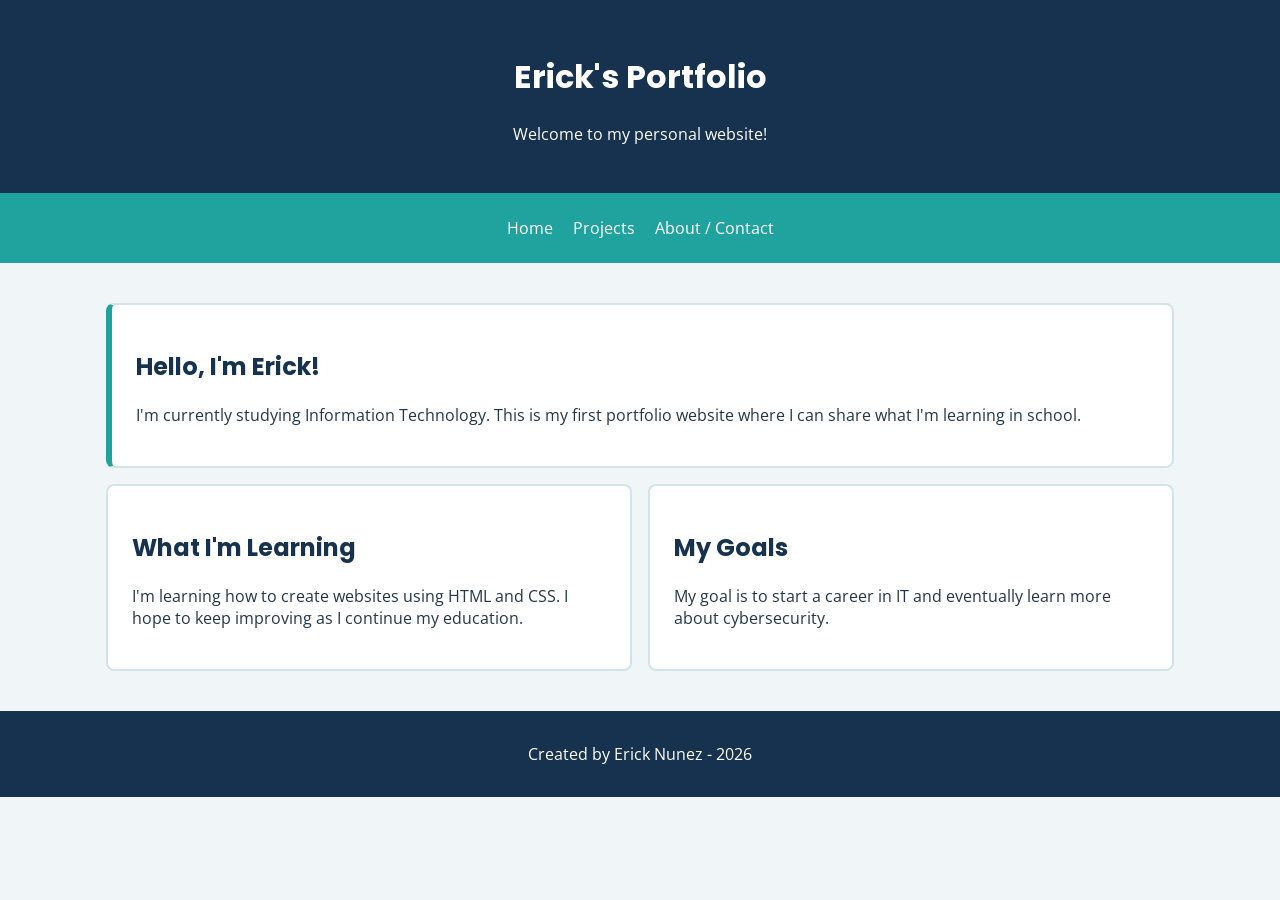
<file: index.html>
<!DOCTYPE html>
<html lang="en">
<head>
    <meta charset="UTF-8">
    <meta name="viewport" content="width=device-width, initial-scale=1.0">
    <title>Home - Erick's Portfolio</title>
    <link rel="stylesheet" href="styles.css">
</head>
<body>

<header>
    <h1>Erick's Portfolio</h1>
    <p>Welcome to my personal website!</p>
</header>

<nav>
    <a href="index.html">Home</a>
    <a href="projects.html">Projects</a>
    <a href="about.html">About / Contact</a>
</nav>

<main>
    <section id="welcome">
        <h2>Hello, I'm Erick!</h2>
        <p>
            I'm currently studying Information Technology.
            This is my first portfolio website where I
            can share what I'm learning in school.
        </p>
    </section>

    <section>
        <h2>What I'm Learning</h2>
        <p>
            I'm learning how to create websites using
            HTML and CSS. I hope to keep improving
            as I continue my education.
        </p>
    </section>

    <section>
        <h2>My Goals</h2>
        <p>
            My goal is to start a career in IT
            and eventually learn more about
            cybersecurity.
        </p>
    </section>
</main>

<footer>
    <p>Created by Erick Nunez - 2026</p>
</footer>

</body>
</html>
</file>
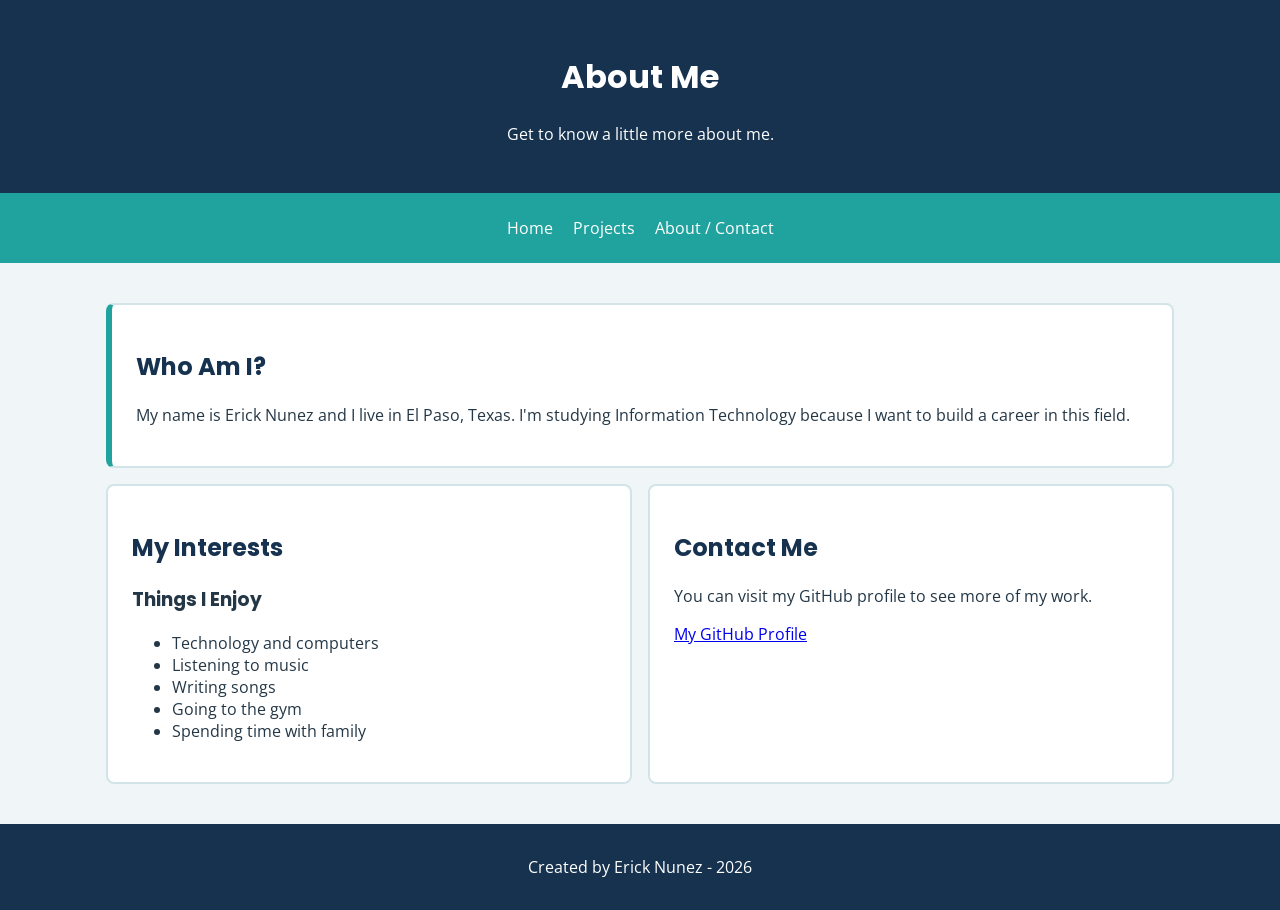
<file: about.html>
<!DOCTYPE html>
<html lang="en">
<head>
    <meta charset="UTF-8">
    <meta name="viewport" content="width=device-width, initial-scale=1.0">
    <title>About - Erick's Portfolio</title>
    <link rel="stylesheet" href="styles.css">
</head>
<body>

<header>
    <h1>About Me</h1>
    <p>Get to know a little more about me.</p>
</header>

<nav>
    <a href="index.html">Home</a>
    <a href="projects.html">Projects</a>
    <a href="about.html">About / Contact</a>
</nav>

<main>
    <section id="about">
        <h2>Who Am I?</h2>
        <p>
            My name is Erick Nunez and I live
            in El Paso, Texas. I'm studying
            Information Technology because
            I want to build a career in this field.
        </p>
    </section>

    <section>
        <h2>My Interests</h2>
        <h3>Things I Enjoy</h3>
        <ul>
            <li>Technology and computers</li>
            <li>Listening to music</li>
            <li>Writing songs</li>
            <li>Going to the gym</li>
            <li>Spending time with family</li>
        </ul>
    </section>

    <section>
        <h2>Contact Me</h2>
        <p>
            You can visit my GitHub profile
            to see more of my work.
        </p>
        <a href="https://github.com/enunezjaquez-jpg">
            My GitHub Profile
        </a>
    </section>
</main>

<footer>
    <p>Created by Erick Nunez - 2026</p>
</footer>

</body>
</html>
</file>
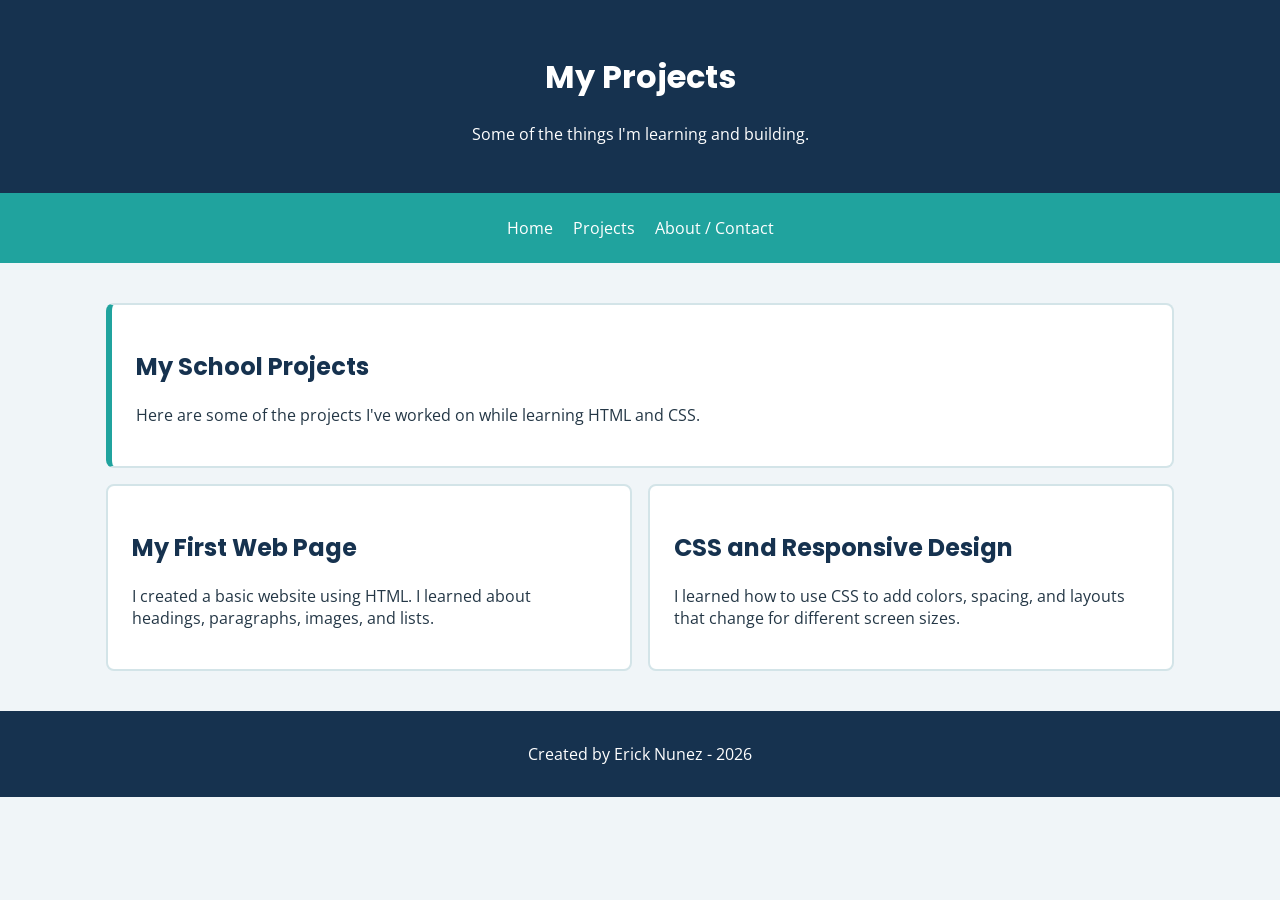
<file: projects.html>
<!DOCTYPE html>
<html lang="en">
<head>
    <meta charset="UTF-8">
    <meta name="viewport" content="width=device-width, initial-scale=1.0">
    <title>Projects - Erick's Portfolio</title>
    <link rel="stylesheet" href="styles.css">
</head>
<body>

<header>
    <h1>My Projects</h1>
    <p>Some of the things I'm learning and building.</p>
</header>

<nav>
    <a href="index.html">Home</a>
    <a href="projects.html">Projects</a>
    <a href="about.html">About / Contact</a>
</nav>

<main>
    <section id="projects">
        <h2>My School Projects</h2>
        <p>
            Here are some of the projects
            I've worked on while learning HTML and CSS.
        </p>
    </section>

    <section>
        <h2>My First Web Page</h2>
        <p>
            I created a basic website using HTML.
            I learned about headings, paragraphs,
            images, and lists.
        </p>
    </section>

    <section>
        <h2>CSS and Responsive Design</h2>
        <p>
            I learned how to use CSS to add colors,
            spacing, and layouts that change
            for different screen sizes.
        </p>
    </section>
</main>

<footer>
    <p>Created by Erick Nunez - 2026</p>
</footer>

</body>
</html>
</file>
<file: styles.css>
/* Google Fonts */
@import url('https://fonts.googleapis.com/css2?family=Open+Sans&family=Poppins:wght@600&display=swap');

/* General styling */
* {
    box-sizing: border-box;
}

body {
    font-family: 'Open Sans', sans-serif;
    background-color: #f0f5f8;
    color: #243746;
    margin: 0;
}

/* Headings */
h1, h2, h3 {
    font-family: 'Poppins', sans-serif;
}

/* Header */
header {
    background-color: #16324f;
    color: white;
    text-align: center;
    padding: 32px;
}

/* Navigation */
nav {
    background-color: #20a39e;
    text-align: center;
    padding: 16px;
}

nav a {
    color: white;
    text-decoration: none;
    margin: 8px;
    display: inline-block;
}

/* Main layout */
main {
    max-width: 1100px;
    margin: 24px auto;
    padding: 16px;
    display: grid;
    grid-template-columns: 1fr 1fr;
    gap: 16px;
}

/* Sections */
section {
    background-color: white;
    border: 2px solid #d3e4e8;
    border-radius: 8px;
    padding: 24px;
    min-width: 0;
}

/* First section takes both columns */
section:first-child {
   grid-column: 1 / 3;
}

/* ID selector */
#welcome, #projects, #about {
    border-left: 6px solid #20a39e;
}

h2 {
   color: #16324f;
}

/* Footer */
footer {
    background-color: #16324f;
    color: white;
    text-align: center;
    padding: 16px;
}

/* Tablet screens */
@media (max-width: 900px) {
     main {
        gap: 8px;
        padding: 16px;
    }

    section {
        padding: 16px;
    }
}

/* Mobile screens */
@media (max-width: 600px) {
    main {
        grid-template-columns: 1fr;
    }

section:first-child {
    grid-column: auto;
    }

    nav a {
        display: block;
        margin: 8px;
    }

    header {
        padding: 24px;
    }
}
</file>
